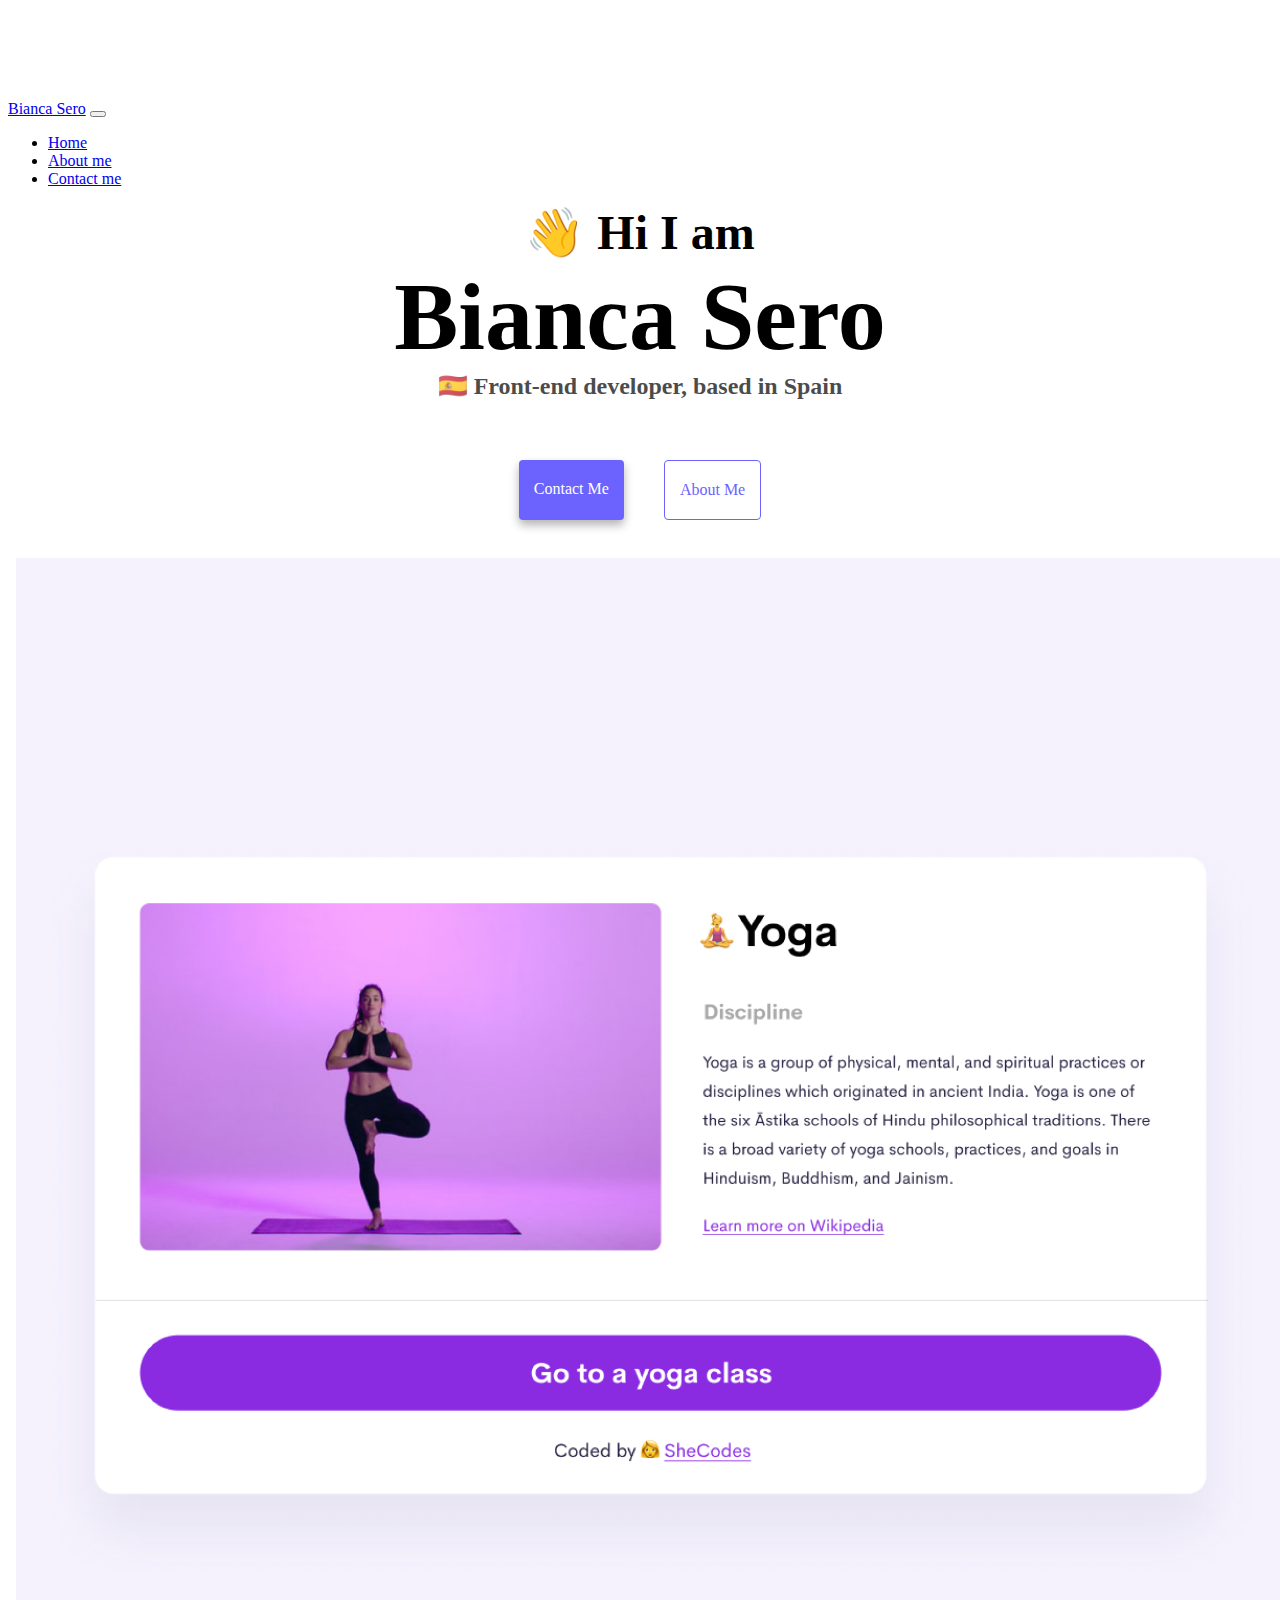
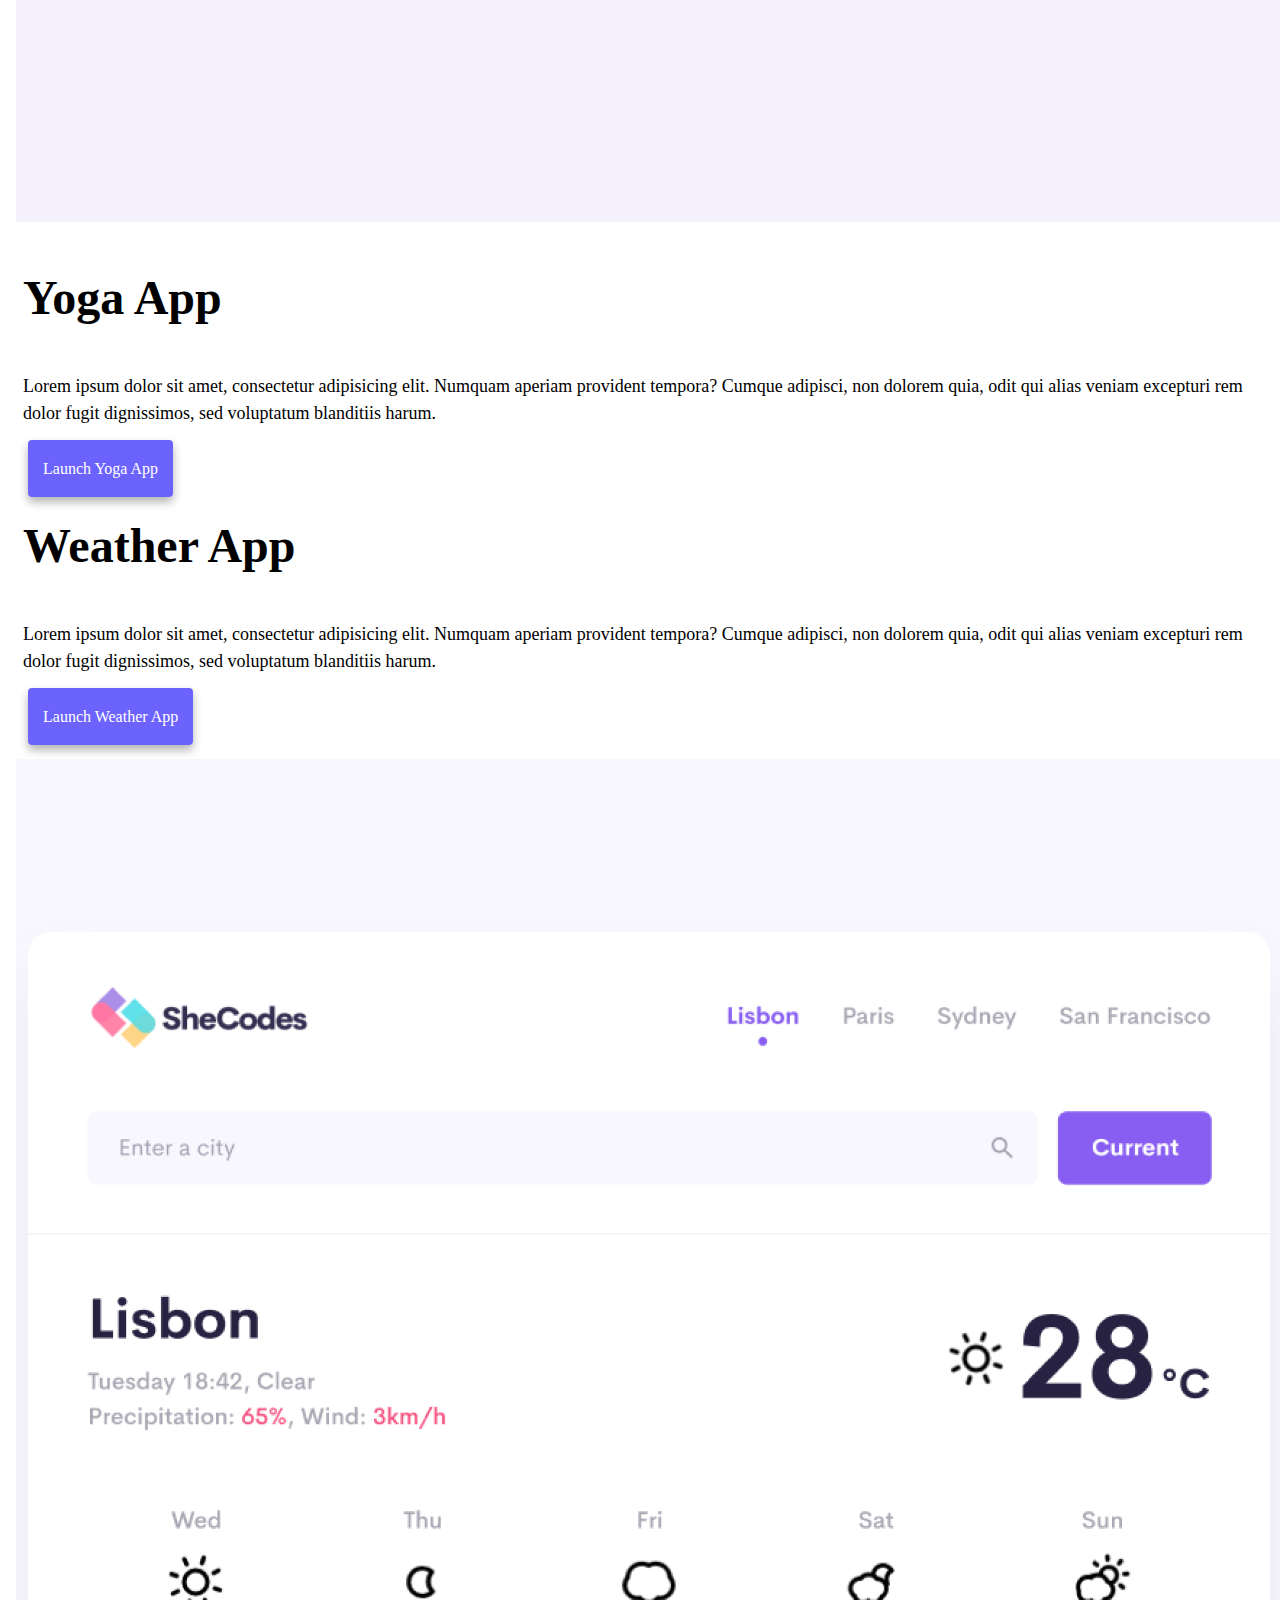
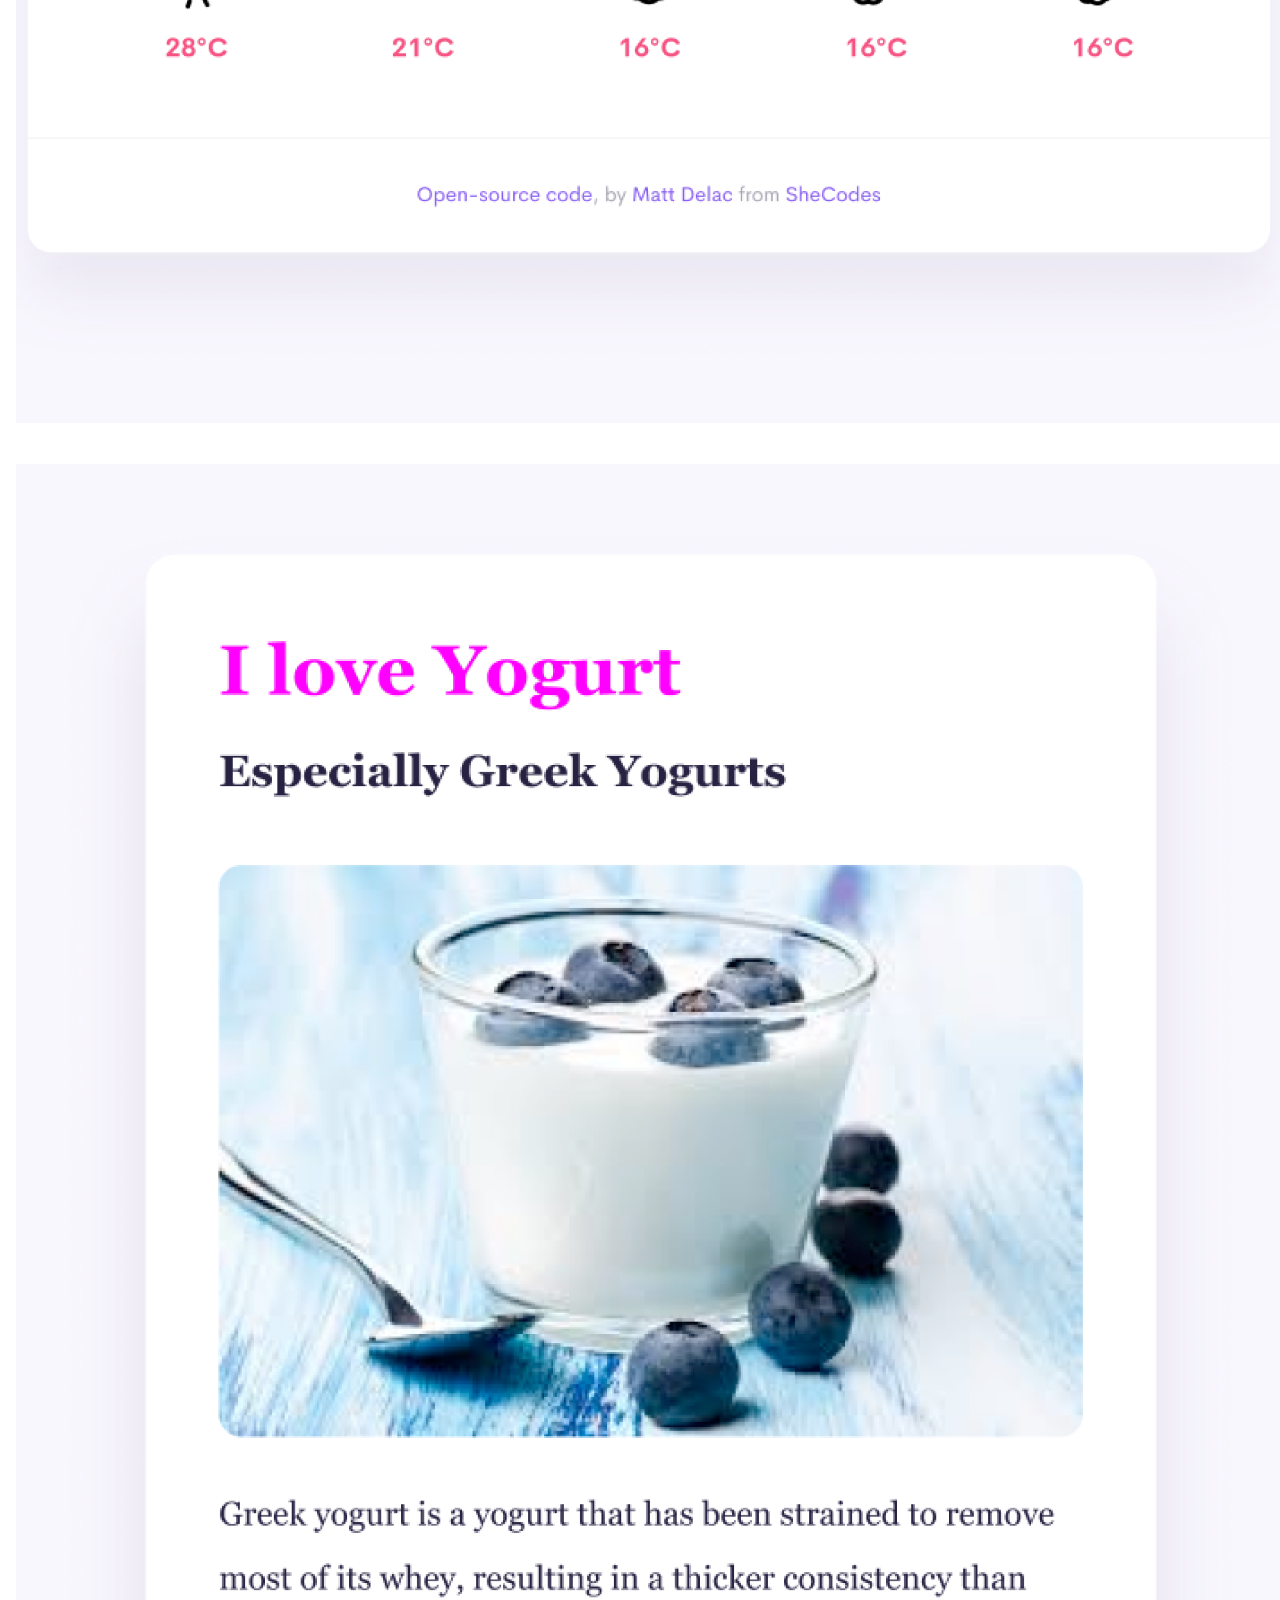
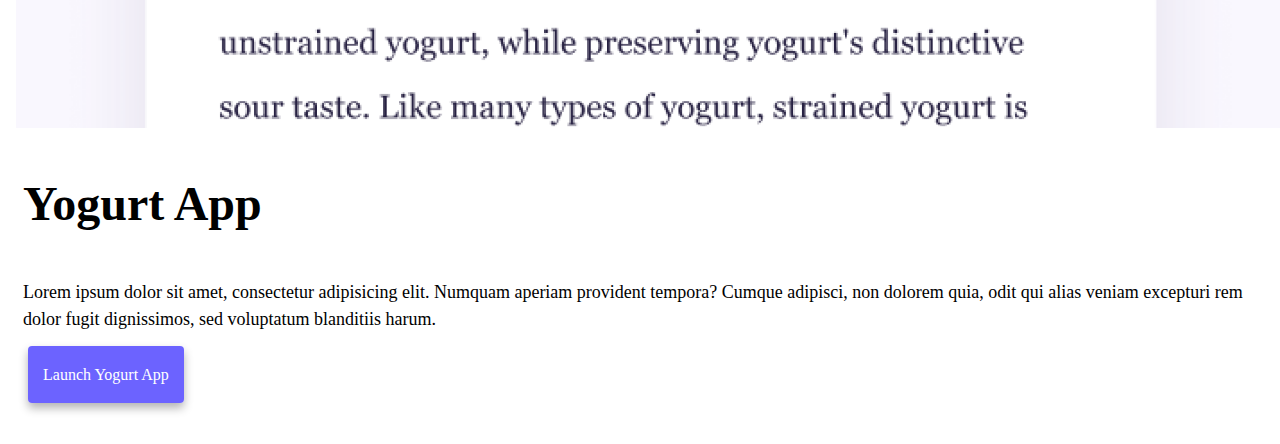
<file: index.html>
<!DOCTYPE html>
<html lang="en">
  <head>
    <meta charset="UTF-8" />
    <meta
      name="description"
      content="The portfolio of a SheCodes coding student - Bianca Sero."
    />
    <meta http-equiv="X-UA-Compatible" content="IE=edge" />
    <meta name="viewport" content="width=device-width, initial-scale=1.0" />
    <title>Bianca Sero - My Portfolio</title>
    <link
      href="https://cdn.jsdelivr.net/npm/bootstrap@5.1.3/dist/css/bootstrap.min.css"
      rel="stylesheet"
      integrity="sha384-1BmE4kWBq78iYhFldvKuhfTAU6auU8tT94WrHftjDbrCEXSU1oBoqyl2QvZ6jIW3"
      crossorigin="anonymous"
    />
    <script
      src="https://cdn.jsdelivr.net/npm/bootstrap@5.1.3/dist/js/bootstrap.bundle.min.js"
      integrity="sha384-ka7Sk0Gln4gmtz2MlQnikT1wXgYsOg+OMhuP+IlRH9sENBO0LRn5q+8nbTov4+1p"
      crossorigin="anonymous"
    ></script>
    <link rel="stylesheet" href="src/style.css" />
  </head>
  <body>
    <nav class="navbar navbar-expand-lg fixed-top navbar-light bg-light">
      <div class="container-fluid">
        <a class="navbar-brand" href="#">Bianca Sero</a>
        <button
          class="navbar-toggler"
          type="button"
          data-bs-toggle="collapse"
          data-bs-target="#navbarNav"
          aria-controls="navbarNav"
          aria-expanded="false"
          aria-label="Toggle navigation"
        >
          <span class="navbar-toggler-icon"></span>
        </button>
        <div class="collapse navbar-collapse" id="navbarNav">
          <ul class="navbar-nav">
            <li class="nav-item">
              <a class="nav-link active" aria-current="page" href="index.html"
                >Home</a
              >
            </li>
            <li class="nav-item">
              <a class="nav-link" href="about.html">About me</a>
            </li>
            <li class="nav-item">
              <a class="nav-link" href="about.html#contact-me">Contact me</a>
            </li>
          </ul>
        </div>
      </div>
    </nav>
    <h2>👋 Hi I am</h2>
    <h1>Bianca Sero</h1>
    <h3>🇪🇸 Front-end developer, based in Spain</h3>
    <div class="navigation-links">
      <a href="about.html#contact" class="contact-link">Contact me</a>
      <a href="about.html" class="about-link">About me</a>
    </div>
    <div class="container">
      <div class="row">
        <div class="col-6 app-floats">
          <img
            src="images/yoga.png"
            alt="yoga-application"
            class="img-fluid p-2 rounded"
          />
        </div>
        <div class="col-6 app-floats">
          <h2 class="yoga-app">Yoga App</h2>
          <p class="yoga-app">
            Lorem ipsum dolor sit amet, consectetur adipisicing elit. Numquam
            aperiam provident tempora? Cumque adipisci, non dolorem quia, odit
            qui alias veniam excepturi rem dolor fugit dignissimos, sed
            voluptatum blanditiis harum.
          </p>
          <a href="#" class="app-link">Launch Yoga App</a>
        </div>
      </div>
      <div class="row">
        <div class="col-6 app-floats">
          <h2 class="weather-app">Weather App</h2>
          <p class="weather-app">
            Lorem ipsum dolor sit amet, consectetur adipisicing elit. Numquam
            aperiam provident tempora? Cumque adipisci, non dolorem quia, odit
            qui alias veniam excepturi rem dolor fugit dignissimos, sed
            voluptatum blanditiis harum.
          </p>
          <a href="#" class="app-link">Launch Weather App</a>
        </div>
        <div class="col-6 app-floats">
          <img
            src="images/weather.png"
            alt="weather-application"
            class="img-fluid p-2 rounded"
          />
        </div>
      </div>
      <div class="row">
        <div class="col-6 app-floats">
          <img
            src="images/yogurt.png"
            alt="yogurt-application"
            class="img-fluid p-2 rounded"
          />
        </div>
        <div class="col-6 app-floats">
          <h2 class="yogurt-app">Yogurt App</h2>
          <p class="yogurt-app">
            Lorem ipsum dolor sit amet, consectetur adipisicing elit. Numquam
            aperiam provident tempora? Cumque adipisci, non dolorem quia, odit
            qui alias veniam excepturi rem dolor fugit dignissimos, sed
            voluptatum blanditiis harum.
          </p>
          <a href="#" class="app-link">Launch Yogurt App</a>
        </div>
      </div>
    </div>
  </body>
</html>
</file>
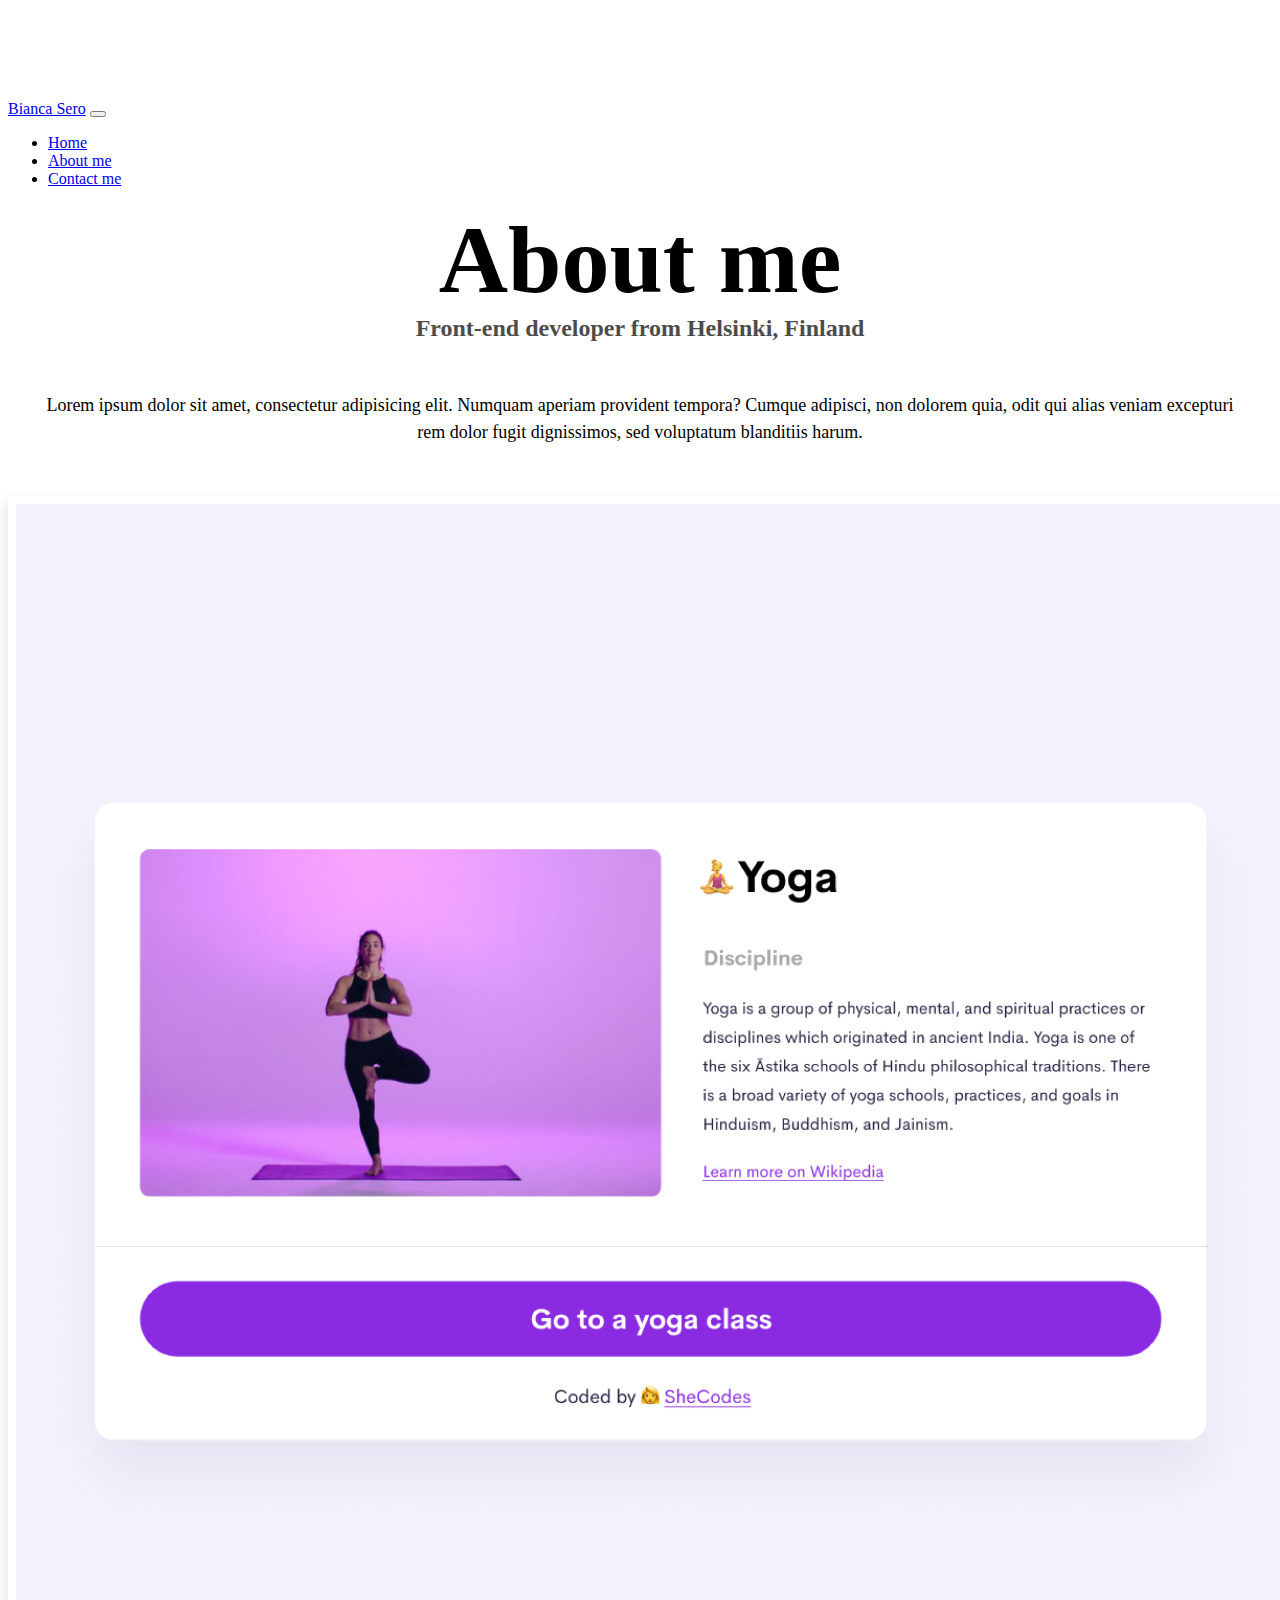
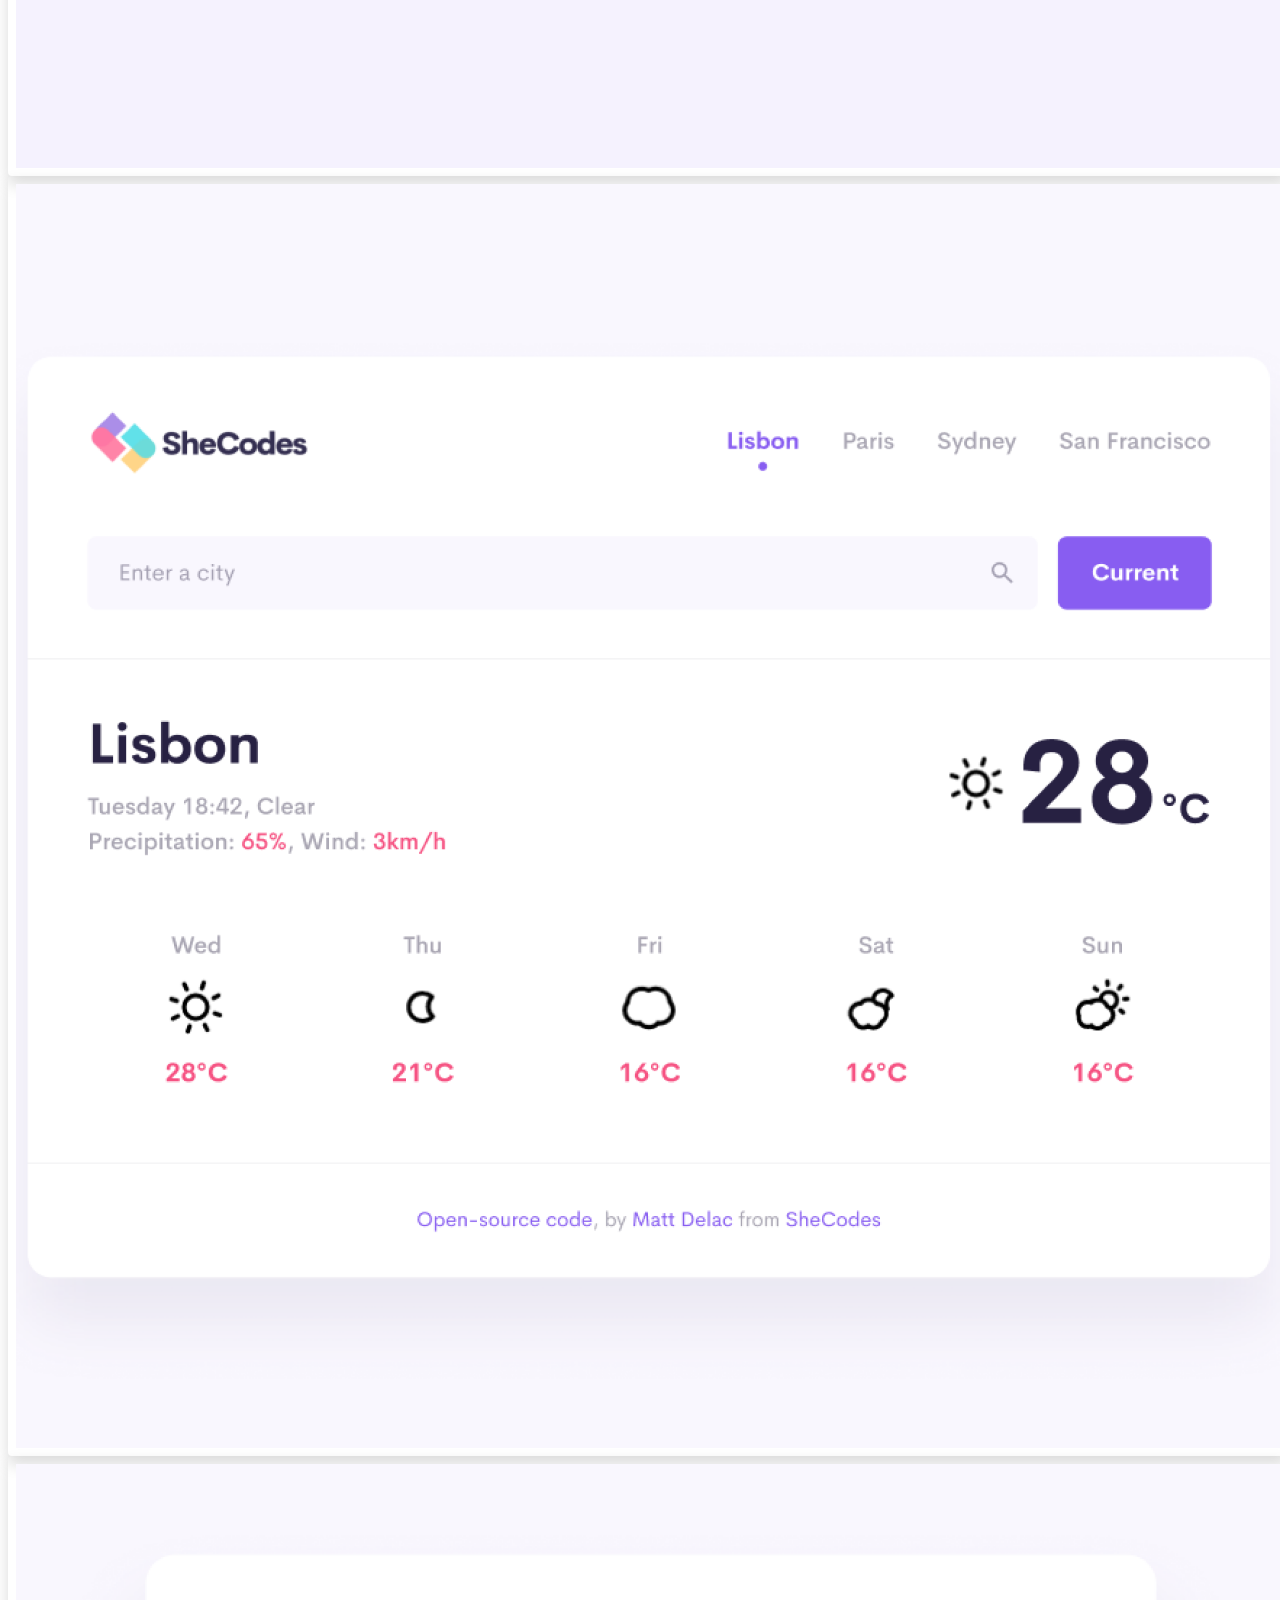
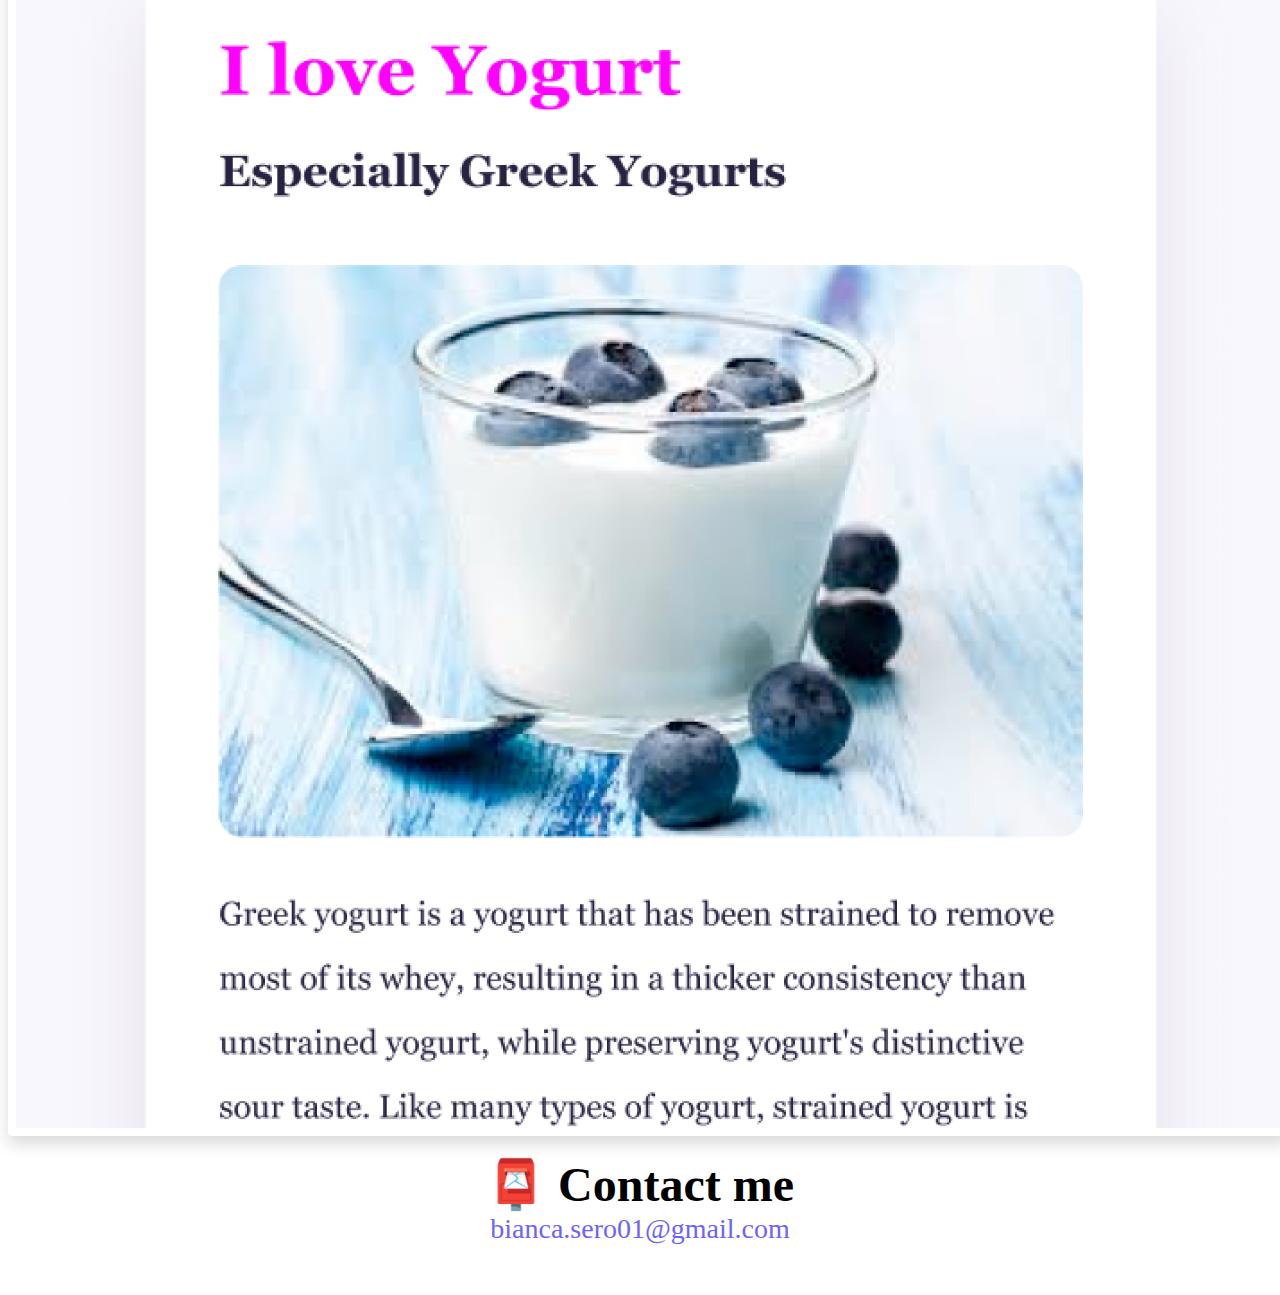
<file: about.html>
<!DOCTYPE html>
<html lang="en">
  <head>
    <meta charset="UTF-8" />
    <meta
      name="description"
      content="The portfolio of a SheCodes coding student - Bianca Sero."
    />
    <meta http-equiv="X-UA-Compatible" content="IE=edge" />
    <meta name="viewport" content="width=device-width, initial-scale=1.0" />

    <link
      href="https://cdn.jsdelivr.net/npm/bootstrap@5.1.3/dist/css/bootstrap.min.css"
      rel="stylesheet"
      integrity="sha384-1BmE4kWBq78iYhFldvKuhfTAU6auU8tT94WrHftjDbrCEXSU1oBoqyl2QvZ6jIW3"
      crossorigin="anonymous"
    />
    <script
      src="https://cdn.jsdelivr.net/npm/bootstrap@5.1.3/dist/js/bootstrap.bundle.min.js"
      integrity="sha384-ka7Sk0Gln4gmtz2MlQnikT1wXgYsOg+OMhuP+IlRH9sENBO0LRn5q+8nbTov4+1p"
      crossorigin="anonymous"
    ></script>
    <title>About me - Bianca Sero</title>
    <link rel="stylesheet" href="src/style.css" />
  </head>
  <body>
    <nav class="navbar navbar-expand-lg fixed-top navbar-light bg-light">
      <div class="container-fluid">
        <a class="navbar-brand" href="#">Bianca Sero</a>
        <button
          class="navbar-toggler"
          type="button"
          data-bs-toggle="collapse"
          data-bs-target="#navbarNav"
          aria-controls="navbarNav"
          aria-expanded="false"
          aria-label="Toggle navigation"
        >
          <span class="navbar-toggler-icon"></span>
        </button>
        <div class="collapse navbar-collapse" id="navbarNav">
          <ul class="navbar-nav">
            <li class="nav-item">
              <a class="nav-link active" aria-current="page" href="index.html"
                >Home</a
              >
            </li>
            <li class="nav-item">
              <a class="nav-link" href="about.html">About me</a>
            </li>
            <li class="nav-item">
              <a class="nav-link" href="about.html#contact-me">Contact me</a>
            </li>
          </ul>
        </div>
      </div>
    </nav>
    <h1>About me</h1>
    <h3>Front-end developer from Helsinki, Finland</h3>
    <div class="about-paragraphs">
      <p class="about-paragraph">
        Lorem ipsum dolor sit amet, consectetur adipisicing elit. Numquam
        aperiam provident tempora? Cumque adipisci, non dolorem quia, odit qui
        alias veniam excepturi rem dolor fugit dignissimos, sed voluptatum
        blanditiis harum.
      </p>
    </div>
    <div class="container">
      <div class="row">
        <div class="col-sm-4">
          <img
            src="images/yoga.png"
            class="img-fluid p-2 rounded shadow"
            alt="yoga-application"
          />
        </div>
        <div class="col-sm-4">
          <img
            src="images/weather.png"
            class="img-fluid p-2 rounded shadow"
            alt="weather-application"
          />
        </div>
        <div class="col-sm-4">
          <img
            src="images/yogurt.png"
            class="img-fluid p-2 rounded shadow"
            alt="yogurt-application"
          />
        </div>
      </div>
    </div>
    <div class="container contact-me">
      <div id="contact">
        <h2>📮 Contact me</h2>
        <a href="mailto:bianca.sero01@gmail.com" class="email-link">
          bianca.sero01@gmail.com
        </a>
      </div>
    </div>
  </body>
</html>
</file>
<file: src/style.css>
:root {
  --primary-color: #6c63ff;
  --secondary-color: #f5f2fe;
  --box-shadow: 0 5px 10px rgba(0, 0, 0, 0.3);
}

body {
  margin-top: 100px;
  margin-bottom: 50px;
}

h1,
h2,
h3 {
  text-align: center;
  margin: 0;
}

h1 {
  font-size: 96px;
}

h2 {
  font-size: 48px;
}

h3 {
  font-size: 24px;
  opacity: 0.7;
}

p {
  padding: 20px;
  border-radius: 4px;
  font-size: 18px;
  line-height: 1.5;
  text-align: center;
}

.navigation-links {
  display: flex;
  margin-top: 40px;
  justify-content: center;
}

.navigation-links a {
  margin: 20px;
  border-radius: 4px;
  padding: 20px 15px;
  text-decoration: none;
  text-transform: capitalize;
}

.contact-link {
  background: var(--primary-color);
  box-shadow: var(--box-shadow);
  color: white;
}

.about-link {
  color: var(--primary-color);
  border: 1px solid var(--primary-color);
}

.homepage-link {
  color: var(--primary-color);
  text-align: center;
  display: block;
}

.about-paragraphs {
  margin: 30px 0;
}

.about-paragraphs p {
  margin: 10px;
}

.email-link {
  display: flex;
  justify-content: center;
  color: var(--primary-color);
  font-size: 28px;
  text-decoration: none;
}

.email-link:hover {
  text-decoration: underline;
}

.yoga-app {
  padding: 15px;
  text-align: left;
}

.weather-app {
  padding: 15px;
  text-align: left;
}

.yogurt-app {
  padding: 15px;
  text-align: left;
}

.contact-me {
  margin-top: 20px;
}

element.style {
}
.rounded {
  border-radius: 0.25rem !important;
}
.p-2 {
  padding: 0.5rem !important;
}
.shadow {
  box-shadow: 0 0.5rem 1rem rgba(0, 0, 0, 0.15) !important;
}
.img-fluid {
  max-width: 100%;
  height: auto;
}

img {
  vertical-align: middle;
}

.app-link {
  margin: 20px;
  border-radius: 4px;
  padding: 20px 15px;
  text-decoration: none;
  text-transform: capitalize;
  background: var(--primary-color);
  box-shadow: var(--box-shadow);
  color: white;
}

.navbar {
  margin-bottom: 15px;
}

.app-floats {
  padding-top: 10px;
  padding-bottom: 10px;
  margin-bottom: 5px;
}

@media (max-width: 576px) {
  .yoga-app {
    font-size: 12px;
  }
  .weather-app {
    font-size: 12px;
  }
  .yogurt-app {
    font-size: 12px;
  }
  .app-link {
    font-size: 8px;
    padding: 15px 10px;
  }
  h1 {
    font-size: 65px;
  }
  body {
    margin-left: 5px;
    margin-right: 5px;
  }
}
</file>
